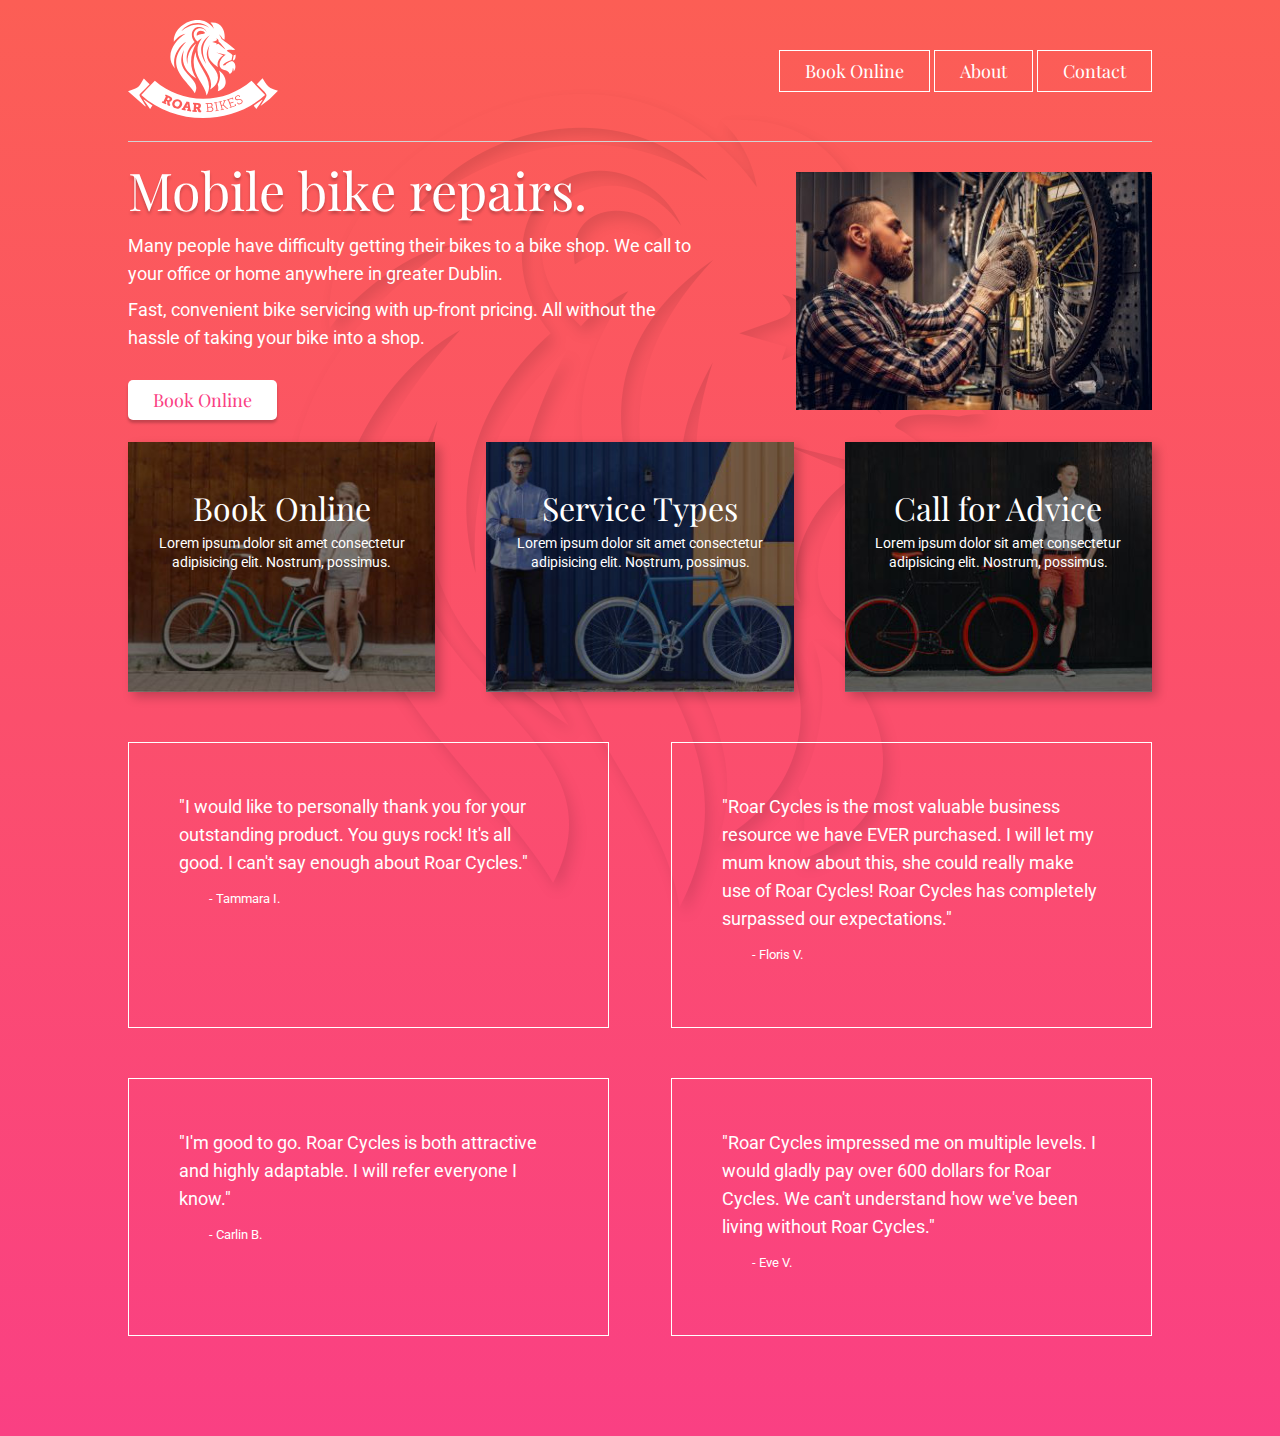
<file: index.html>
<!DOCTYPE html>
<html lang="en">
<head>
    <meta charset="UTF-8">
    <meta http-equiv="X-UA-Compatible" content="IE=edge">
    <meta name="viewport" content="width=device-width, initial-scale=1.0">
    <title>Roar Cycle - Bike Repairs in Dublin</title>
    <meta name="description" content="Contact details for Roar - 57 Moyglare Abbey, Dublin, w23c1k2. Phone +353 5465481">

    <!-- This is Eric Meyers CSS reset -->
    <link rel="stylesheet" href="css-reset.css">

    <!-- This is my style sheet -->
    <link rel="stylesheet" href="style.css">

    <link rel="preconnect" href="https://fonts.googleapis.com">
    <link rel="preconnect" href="https://fonts.gstatic.com" crossorigin>
    <link href="https://fonts.googleapis.com/css?family=Playfair+Display|Roboto:300&display=swap" rel="stylesheet">
    <link rel="stylesheet" href="https://use.fontawesome.com/releases/v5.8.2/css/all.css" integrity="sha384-oS3vJWv+0UjzBfQzYUhtDYW+Pj2yciDJxpsK1OYPAYjqT085Qq/1cq5FLXAZQ7Ay" crossorigin="anonymous">    
</head>

<body>
    <div class="container">
        <header>
            <div class="logo">
                <a href="index.html">
                    <img src="images/logo-roar-bikes.svg" alt="Logo for bike repair shop Roar Bikes">
                </a>
            </div>
            <nav>
                <div class="navbutton">
                    <a href="#">Book Online</a>


                    <div class="dropdown">
                        <div class="navbutton">
                            <a href="#">Onsite Service</a>
                        </div>
                        <div class="navbutton">
                            <a href="#">Parts Delivery</a>
                        </div>
                        <div class="navbutton">
                            <a href="#">Request Callback</a>
                        </div>
                    </div>




                </div>
                <div class="navbutton">
                    <a href="#">About</a>
                </div>
                <div class="navbutton">
                    <a href="contact-us.html">Contact</a>
                </div>
            </nav>
        </header>


        <main>
            <div class="herobox1">
                <h1>Mobile bike repairs.</h1>
                <p>Many people have difficulty getting their bikes to a bike shop. We call to your office or home anywhere in greater Dublin.
                </p>
                <p>Fast, convenient bike servicing with up-front pricing. All without the hassle of taking your bike into a shop.</p>
                <a href="#" class="mybutton">Book Online</a>
            </div>
            <div class="herobox2">
                <img src="images/image-bike-repair-service.jpg" alt="person servicing a bike in Dublin">
            </div>
        </main>


        <div class="cards">
            <div class="card1">
                <a href="#">
                    <i class="fas fa-motorcycle"></i>
                    <h2>Book Online</h2>
                    <p>Lorem ipsum dolor sit amet consectetur adipisicing elit. Nostrum, possimus.</p>
                </a>       
            </div>
            <div class="card2">
                <a href="">
                <i class="fas fa-cog"></i>
                <h2>Service Types</h2>
                <p>Lorem ipsum dolor sit amet consectetur adipisicing elit. Nostrum, possimus.</p></a>               
            </div>
            <div class="card3">
                <a href="">
                    <i class="fas fa-phone"></i>
                    <h2>Call for Advice</h2>
                    <p>Lorem ipsum dolor sit amet consectetur adipisicing elit. Nostrum, possimus.</p>
                </a>       
            </div>
        </div>

        <div class="testimonials">
            <div class="tbox">
                <p>"I would like to personally thank you for your outstanding product. You guys rock! It's all good. I can't say enough about Roar Cycles."</p>
                <p>- Tammara I.</p>
            </div>

            <div class="tbox">
                <p>"Roar Cycles is the most valuable business resource we have EVER purchased. I will let my mum know about this, she could really make use of Roar Cycles! Roar Cycles has completely surpassed our expectations."</p>
                <p>- Floris V.</p>
            </div>
        
            <div class="tbox">
                <p>"I'm good to go. Roar Cycles is both attractive and highly adaptable. I will refer everyone I know."</p>
                <p>- Carlin B.</p>
            </div>
        
            <div class="tbox">
                <p>"Roar Cycles impressed me on multiple levels. I would gladly pay over 600 dollars for Roar Cycles. We can't understand how we've been living without Roar Cycles."</p>
                <p>- Eve V.</p>
            </div>
        </div>
          
    </div>  
</body>

</html>
</file>
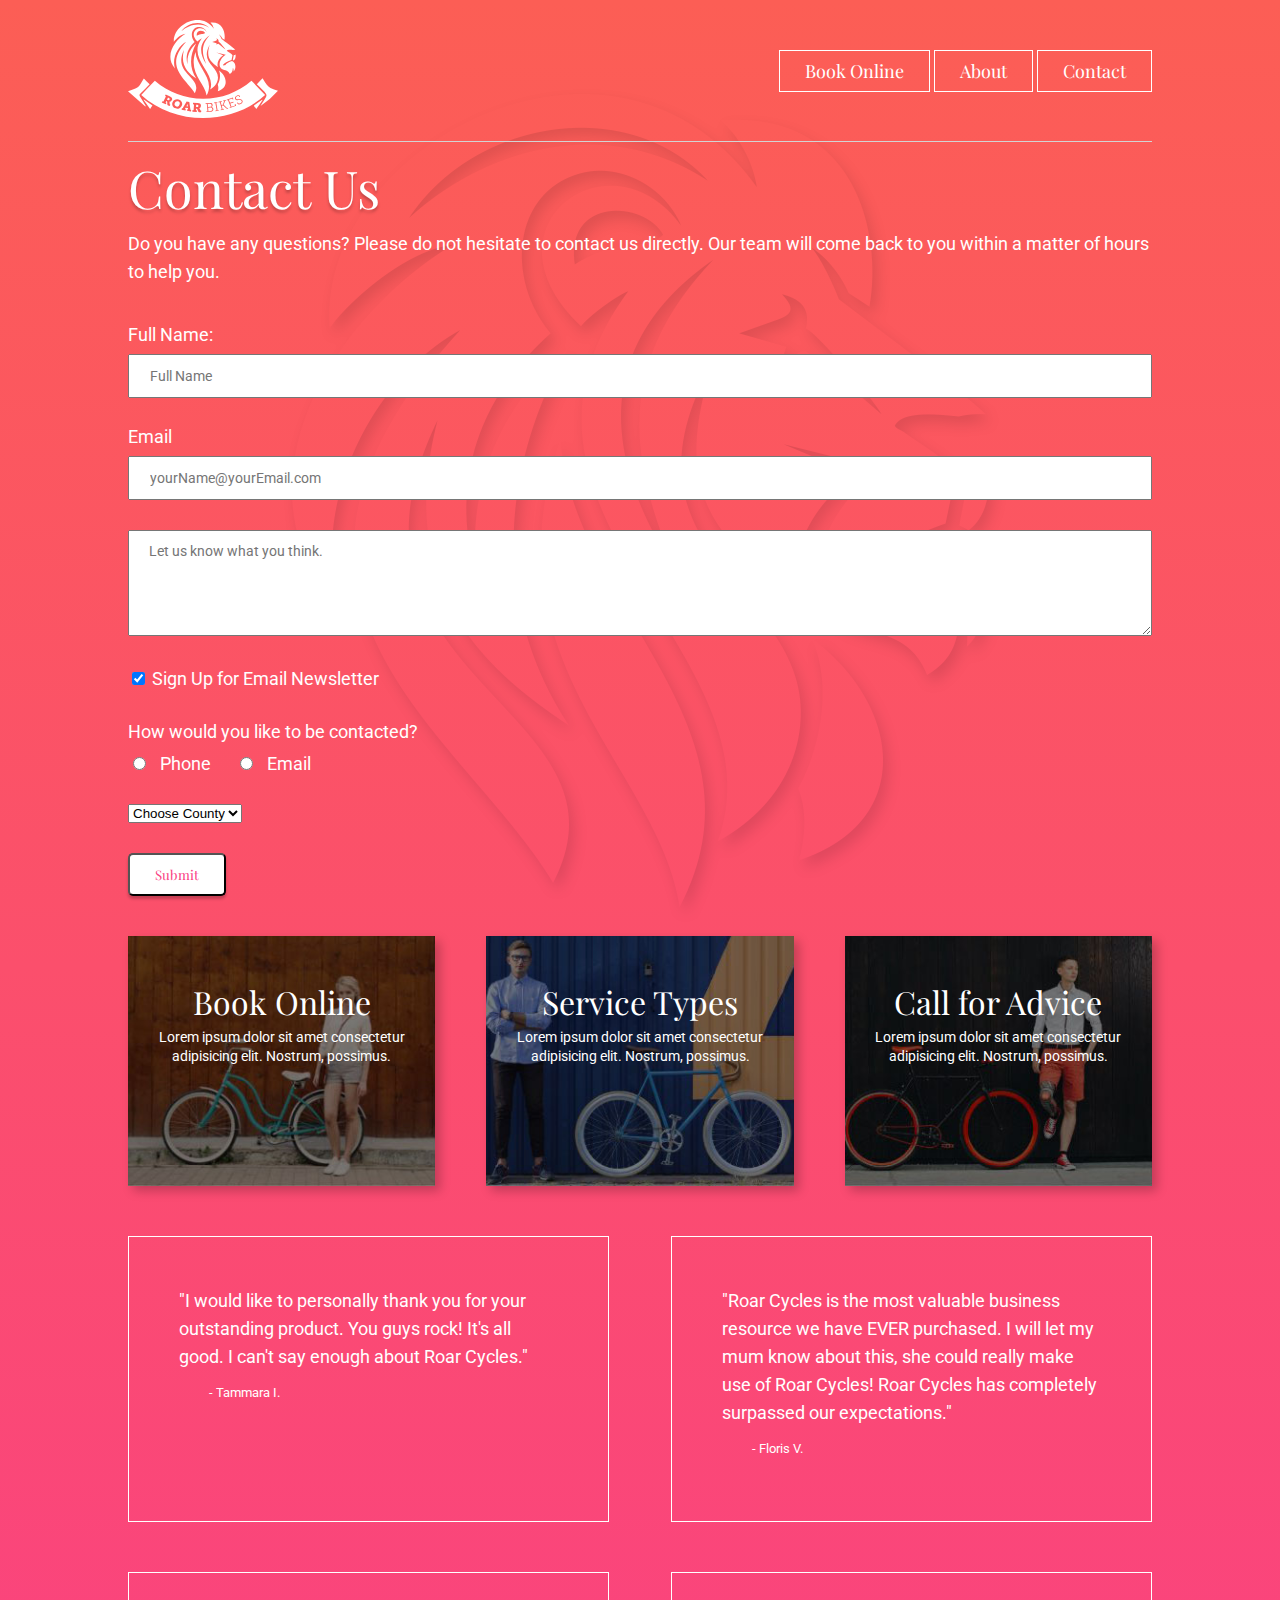
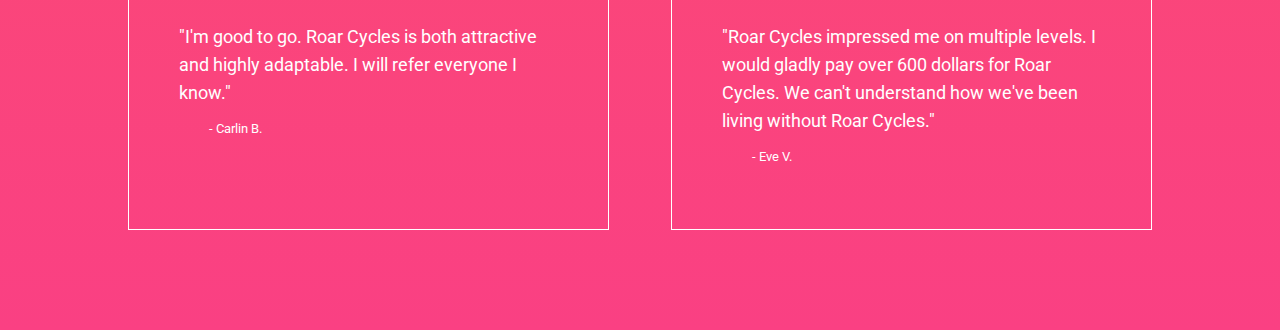
<file: contact-us.html>
<!DOCTYPE html>
<html lang="en">
<head>
    <meta charset="UTF-8">
    <meta http-equiv="X-UA-Compatible" content="IE=edge">
    <meta name="viewport" content="width=device-width, initial-scale=1.0">
    <title>Roar Cycle - Contact Us Details Address Phone Number</title>
    <meta name="description" content="Contact details for Roar - 57 Moyglare Abbey, Dublin, w23c1k2. Phone +353 5465481">

    <!-- This is Eric Meyers CSS reset -->
    <link rel="stylesheet" href="css-reset.css">

    <!-- This is my style sheet -->
    <link rel="stylesheet" href="style.css">

    <link rel="preconnect" href="https://fonts.googleapis.com">
    <link rel="preconnect" href="https://fonts.gstatic.com" crossorigin>
    <link href="https://fonts.googleapis.com/css?family=Playfair+Display|Roboto:300&display=swap" rel="stylesheet">
    <link rel="stylesheet" href="https://use.fontawesome.com/releases/v5.8.2/css/all.css" integrity="sha384-oS3vJWv+0UjzBfQzYUhtDYW+Pj2yciDJxpsK1OYPAYjqT085Qq/1cq5FLXAZQ7Ay" crossorigin="anonymous">    
</head>

<body>
    <div class="container">
        <header>
            
            <div class="logo">
                <a href="index.html">
                    <img src="images/logo-roar-bikes.svg" alt="Logo for bike repair shop Roar Bikes">
                </a>
            </div> 

            <nav>
                <div class="navbutton">
                    <a href="#">Book Online</a>

                    <div class="dropdown">
                        <div class="navbutton">
                            <a href="#">Onsite Service</a>
                        </div>
                        <div class="navbutton">
                            <a href="#">Parts Delivery</a>
                        </div>
                        <div class="navbutton">
                            <a href="#">Request Callback</a>
                        </div>
                    </div>

                </div>
                <div class="navbutton">
                    <a href="#">About</a>
                </div>
                <div class="navbutton">
                    <a href="#">Contact</a>
                </div>
            </nav>

        </header>


        <div class="main2">
            <h1>Contact Us</h1>
            <p>Do you have any questions? Please do not hesitate to contact us directly. Our team will come back to you within a matter of hours to help you.</p>

            <form action="mail.php" method="POST">

                <!-- for = input's id -->
                <div class="inputwrapper">
                    <label for="name" class="newline">Full Name:</label>
                    <input type="text" name="name" id="name" placeholder="Full Name">
                </div>

                <div class="inputwrapper">
                    <label for="email" class="newline">Email</label>
                    <input type="email" name="email" id="email" placeholder="yourName@yourEmail.com">
                </div>

                <div class="inputwrapper">
                    <!-- cols is not columns its character wide -->
                    <textarea name="message" id="message" cols="100" rows="5" placeholder="Let us know what you think."></textarea>
                </div>

                <div class="inputwrapper">
                    <input type="checkbox" name="email-sub" id="email-sub" value="yes-sign-me-up" checked>
                    <label for="email-sub">Sign Up for Email Newsletter</label>
                </div>

                <div class="inputwrapper">
                    <p>How would you like to be contacted?</p>
                    <!-- id here will refer to the radio button itself and a single cannot be untoggled -->
                    <input type="radio" name="contact-pref" id="phone" value="phone">
                    <label for="phone" class="margin-right-a">Phone</label>
                    <!-- nasty hacky &nbsp; -->                   
                    <input type="radio" name="contact-pref" id="email2" value="email">
                    <label for="email2" class="margin-right-a">Email</label> 
                </div>

                <div class="inputwrapper">
                    <!-- dropdown menu -->
                    <select name="county" id="county">
                        <!-- options of the dropdown -->
                        <!-- selected for default -->
                        <option value="Not-Chosen" selected>Choose County</option>
                        <option value="Limerick">Limerick</option>
                        <option value="Galway">Galway</option>
                        <option value="Dublin">Dublin</option>

                        <!-- <input type="date" name="" id="">
                        <input type="color" name="" id=""> -->

                    </select>
                </div>
               
                <input type="submit" value="Submit" class="mybutton">

            </form>
        </div>


        <div class="cards">
            <div class="card1">
                <a href="#">
                    <i class="fas fa-motorcycle"></i>
                    <h2>Book Online</h2>
                    <p>Lorem ipsum dolor sit amet consectetur adipisicing elit. Nostrum, possimus.</p>
                </a>       
            </div>
            <div class="card2">
                <a href="">
                <i class="fas fa-cog"></i>
                <h2>Service Types</h2>
                <p>Lorem ipsum dolor sit amet consectetur adipisicing elit. Nostrum, possimus.</p></a>               
            </div>
            <div class="card3">
                <a href="">
                    <i class="fas fa-phone"></i>
                    <h2>Call for Advice</h2>
                    <p>Lorem ipsum dolor sit amet consectetur adipisicing elit. Nostrum, possimus.</p>
                </a>       
            </div>
        </div>

        <div class="testimonials">
            <div class="tbox">
                <p>"I would like to personally thank you for your outstanding product. You guys rock! It's all good. I can't say enough about Roar Cycles."</p>
                <p>- Tammara I.</p>
            </div>

            <div class="tbox">
                <p>"Roar Cycles is the most valuable business resource we have EVER purchased. I will let my mum know about this, she could really make use of Roar Cycles! Roar Cycles has completely surpassed our expectations."</p>
                <p>- Floris V.</p>
            </div>
        
            <div class="tbox">
                <p>"I'm good to go. Roar Cycles is both attractive and highly adaptable. I will refer everyone I know."</p>
                <p>- Carlin B.</p>
            </div>
        
            <div class="tbox">
                <p>"Roar Cycles impressed me on multiple levels. I would gladly pay over 600 dollars for Roar Cycles. We can't understand how we've been living without Roar Cycles."</p>
                <p>- Eve V.</p>
            </div>
        </div>
          
    </div>  
</body>

</html>
</file>
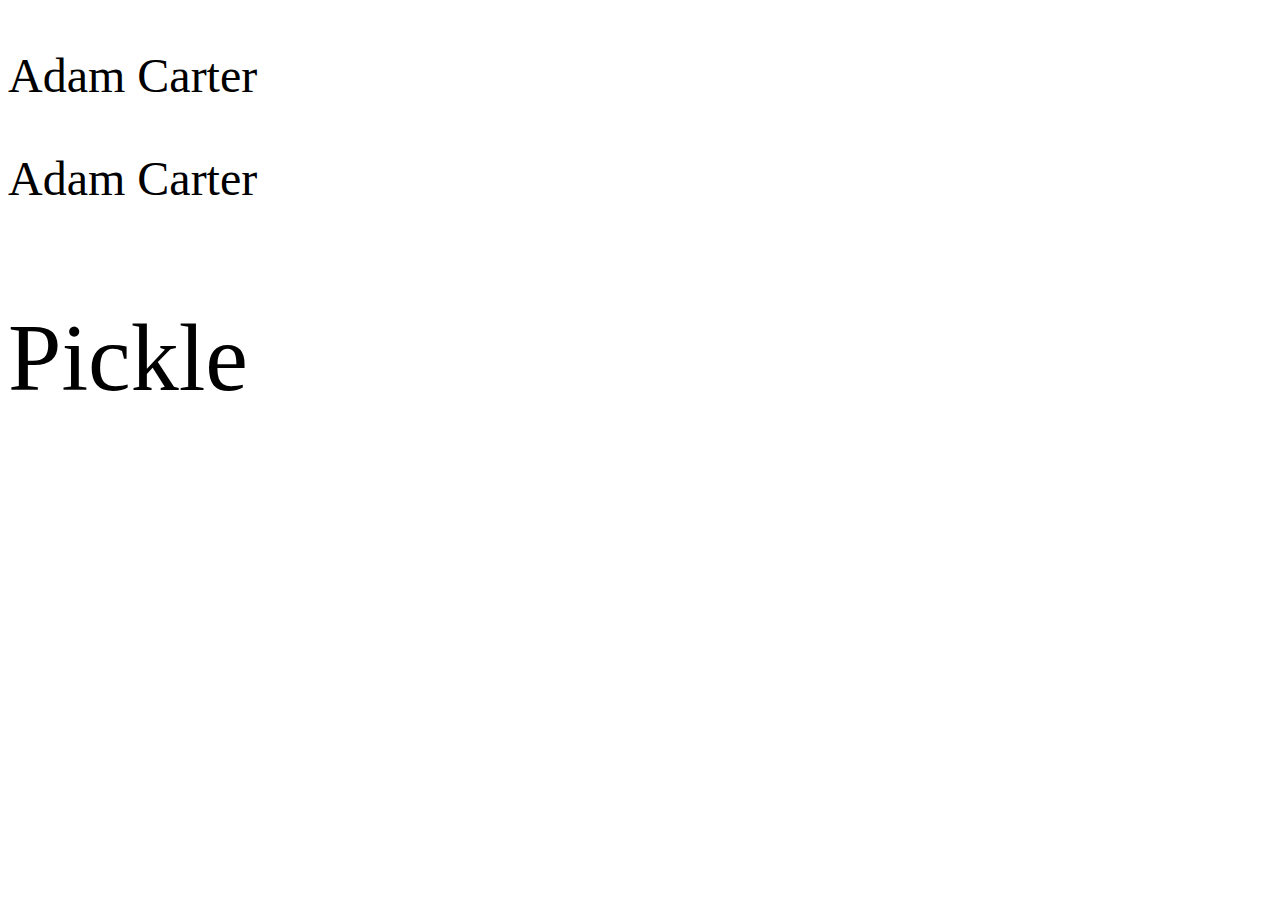
<file: font-crazyness.html>
<!DOCTYPE html>
<html lang="en">
<head>
    <meta charset="UTF-8">
    <meta http-equiv="X-UA-Compatible" content="IE=edge">
    <meta name="viewport" content="width=device-width, initial-scale=1.0">
    <title>Document</title>
    <style>
        .badsize {
            /* absolute font size */
            font-size: 48px;
        }

        .goodsize {
            /* relative font size */
            /* 3 of whatever the default size on browser is so if 16px then it would be 48 or 3 * 16 */
            /* rem doesnt compound with em */
            font-size: 3rem;
        }

        .goodsize2 {
            /* relative font size */
            /* 3 of whatever the default size on browser is so if 16px then it would be 48 or 3 * 16 */
            /* em compounds so this plus mybox would be 5em */
            font-size: 3em;
        }

        .mybox {
            font-size: 2em;
        }
    </style>
</head>
<body>
    <p class="badsize">Adam Carter</p>
    <p class="goodsize">Adam Carter</p>
    <div class="mybox">
        <p class="goodsize2">Pickle</p>
    </div>
</body>
</html>
</file>
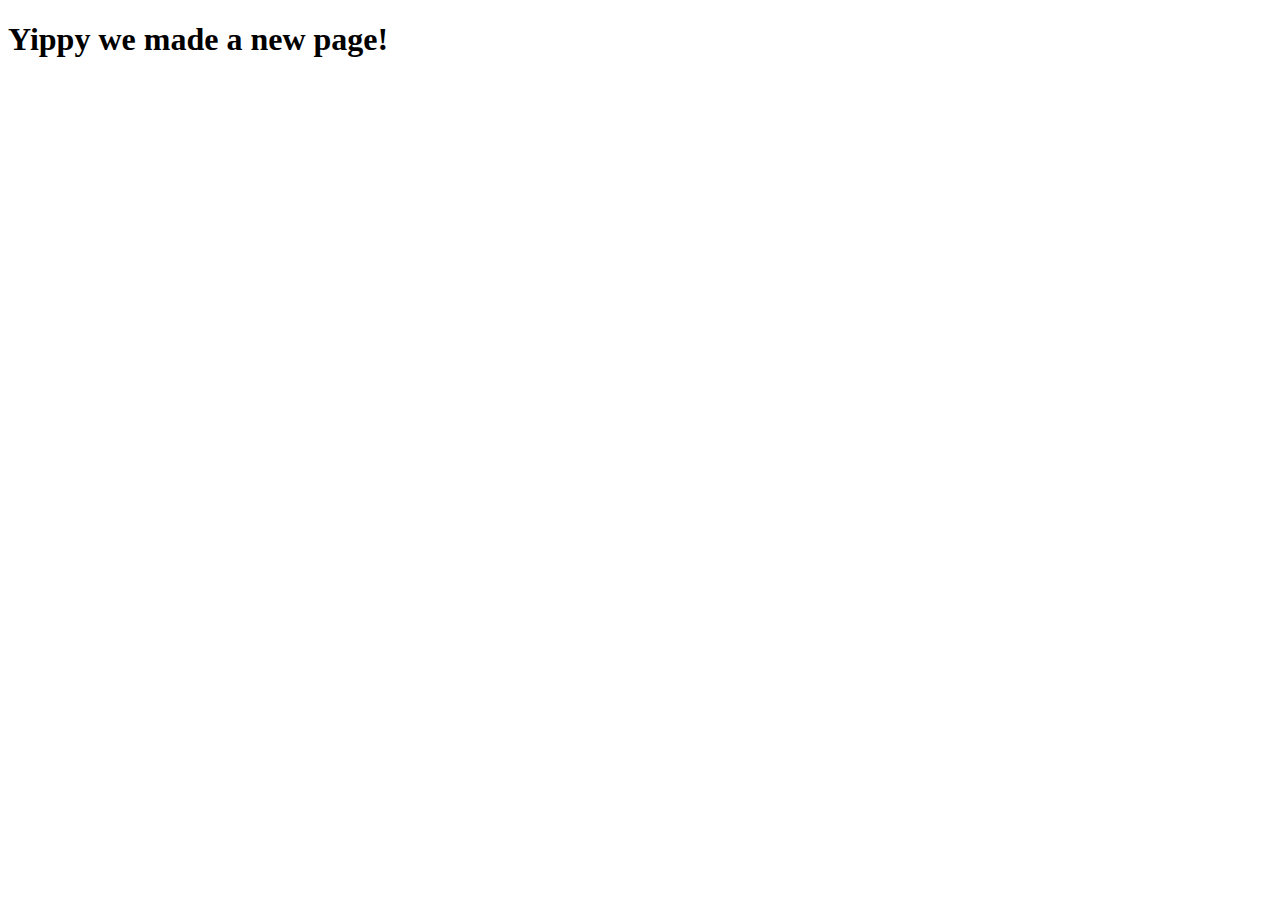
<file: test-page.html>
<!DOCTYPE html>
<html lang="en">
<head>
    <meta charset="UTF-8">
    <meta http-equiv="X-UA-Compatible" content="IE=edge">
    <meta name="viewport" content="width=device-width, initial-scale=1.0">
    <title>Document</title>
</head>
<body>
    <h1>Yippy we made a new page!</h1>
</body>
</html>
</file>
<file: style.css>
html {
    background-image: linear-gradient(#FC5E55, #FA4083); 
}

body {
    background-image: url(images/image-lion-background.png);
    background-position: top center;
    background-repeat: no-repeat;   
    font-family: 'Roboto', sans-serif;
    color: white;
    font-size: 1.125rem;
}

a {
    color:white;
    text-decoration: none;
}

.container {
    width: 1024px;
    min-height: 300px;
    margin-left: auto;
    margin-right: auto;
}

header {
    display: flex;
    align-items: center;
    justify-content: space-between;
    padding-top: 20px;
    padding-bottom: 20px;
    border-bottom: 1px solid lightgray;
}

main {
    min-height: 300px;
    display: flex;
    align-items: center;
}

.main2 {
    min-height: 300px;
    padding-top: 20px;
}

.cards {
    display: flex;
    justify-content: space-between;
    text-align: center;
}

.card1 {
    background-image: url(images/image-background-card1.jpg);
    background-size: cover;
    background-position: bottom;
    min-height: 250px;
    width: 30%;
    box-shadow: 5px 5px 10px rgba(0, 0, 0, 0.22);
}

.card2 {
    background-image: url(images/image-background-card2.jpg);
    background-size: cover;
    background-position: bottom;
    min-height: 250px;
    width: 30%;
    box-shadow: 5px 5px 10px rgba(0, 0, 0, 0.22);
}

.card3 {
    background-image: url(images/image-background-card3.jpg);
    background-size: cover;
    background-position: bottom;
    min-height: 250px;
    width: 30%;
    box-shadow: 5px 5px 10px rgba(0, 0, 0, 0.22);
}

.card1, .card2, .card3 {
    padding: 30px 30px 20px 30px;
    box-sizing: border-box;
}

.herobox1 {
    flex: 2;
    padding-right: 100px;
}

.herobox2 {
    flex: 1;
}

h1 {
    font-size: 3.25rem;
    font-family: 'Playfair Display', serif;
    margin-bottom: 1rem;
    text-shadow: 0px 3px 3px rgba(0, 0, 0, 0.22);
}

h2 {
    font-size: 2rem;
    font-family: 'Playfair Display', serif;
    margin-top: 20px;
}

p {
    line-height: 1.75rem;
    margin-bottom: 0.5rem;
}

.cards p {
    font-size: 0.85rem;
    line-height: 1.2rem;
    /* margin: goes clockwise */
    /* can do margin: 20px 30px and it assumes 20px top and bottom and 30px left and right */
    margin-top: 10px;
}

.cards i {
    font-size: 100px;
}

/* .cards a {
    text-decoration: none;
    color: white;
} */

.mybutton {
    background-color: white;
    color: #FA4083;
    font-family: 'Playfair Display', serif;
    padding: 11px 25px;
    /* border-radius: 10px 5px 30px; */
    border-radius: 5px;
    box-shadow: 0px 3px 3px rgba(0, 0, 0, 0.22);
}

.mybutton:hover {
    background-color: rgba(11, 221, 151, 0.698);
    transition-duration: 1s;
}

.navbutton {
    font-family: 'Playfair Display', serif;
    padding: 11px 25px;
    border: 1px solid white;
    display: inline-block;
    position: relative;
    /* border-radius: 10px 5px 30px; */
    /* border-radius: 5px; */
}

a.mybutton {
    display: inline-block;
    margin-top: 20px;
}

/* .herobox2 img {
    border-radius: 12px;
} */

nav a.navbutton {
    margin-left: 30px;
}

a.navbutton {
    color: white;
    text-decoration: none;
}

.testimonials {
    display: flex;
    flex-wrap: wrap;
    justify-content: space-between;
    margin-bottom: 100px;
}

.tbox {
    width: 47%;
    padding: 50px;
    border: 1px solid white;
    box-sizing: border-box;
    margin-top: 50px;
}

/* .tbox :last-child {
    font-size: .8rem;
} */

.tbox p:last-of-type {
font-size: .8rem;
padding-left: 30px;
}

.dropdown {
    display: none;
    position: absolute;
    z-index: 99;
    padding-top: 20px;
    text-align: center;   
}

.navbutton:hover .dropdown {
    display: block;
}

.dropdown .navbutton  {
    width: 120px;
    background-color: white;
    margin-top: 2px;
}

.dropdown .navbutton a {
    color: #FA4083;
}

.inputwrapper {
    margin-bottom: 30px;
}

input[type=text], input[type=email],  textarea {
    padding:12px 20px;
    width: 100%;
    font-family: 'Roboto', sans-serif;
    font-size: 0.85rem;
    box-sizing: border-box;
}

.newline {
    display: block;
    margin-bottom: 10px;
}

.margin-right-a {
    margin-right: 20px;
}

input[type=radio] {
    margin-right: 10px;
}

form {
    margin: 40px 0px;
}
</file>
